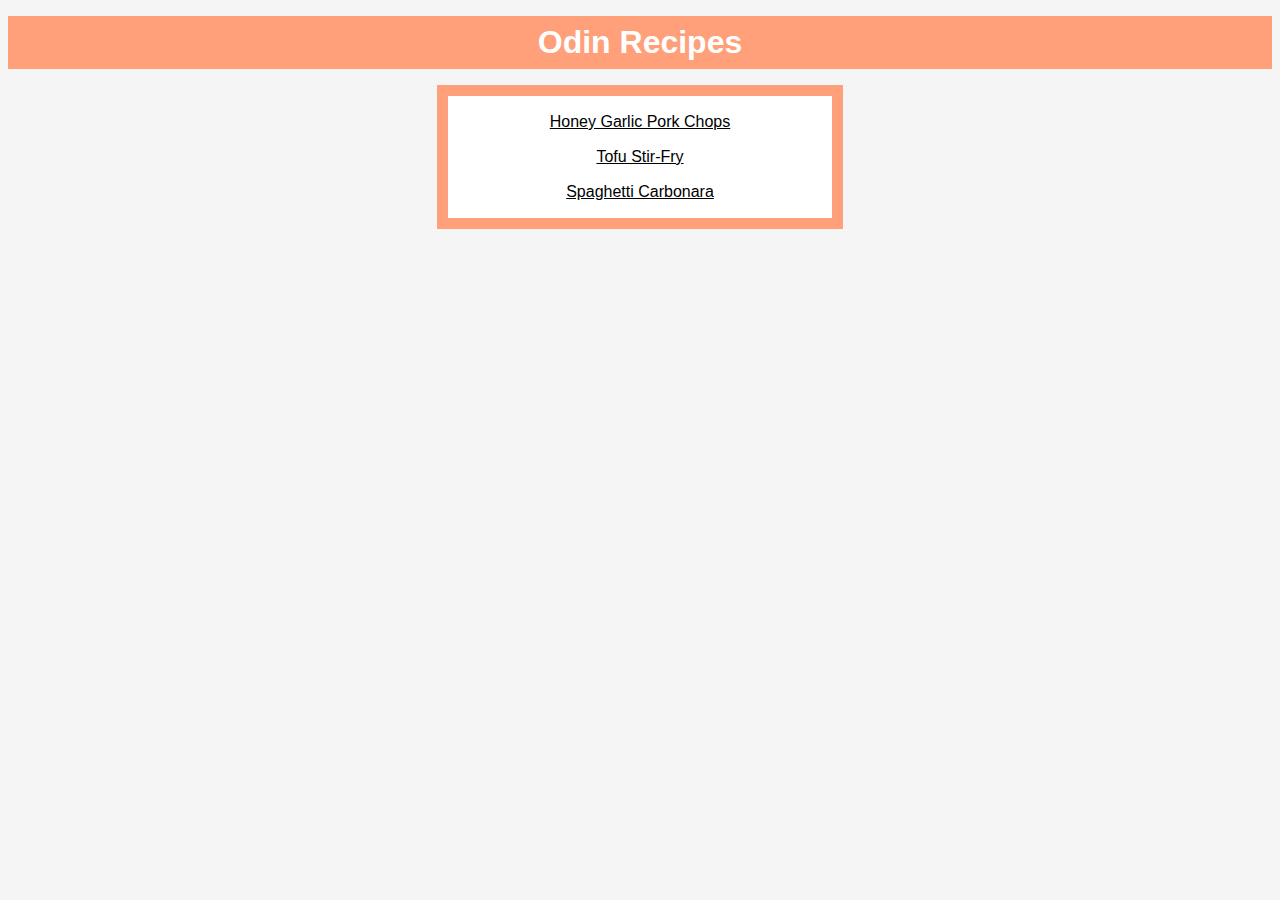
<file: index.html>
<!DOCTYPE html>
<html lang="en">
<head>
    <meta charset="UTF-8">
    <meta name="viewport" content="width=device-width>, initial-scale=1.0">
    <link rel="stylesheet" href="styles.css">
    <title>Favorite Recipes</title>
</head>
<body>
    <h1 id="title">Odin Recipes</h1>
    <div class="list">
        <ul class="links">
            <li><a href="recipes/porkchops.html">Honey Garlic Pork Chops</a></li>
            <li><a href="recipes/stirfry.html">Tofu Stir-Fry</a></li>
            <li><a href="recipes/carbonara.html">Spaghetti Carbonara</a></li>
        </ul>
    </div>
</body>
</html>
</file>
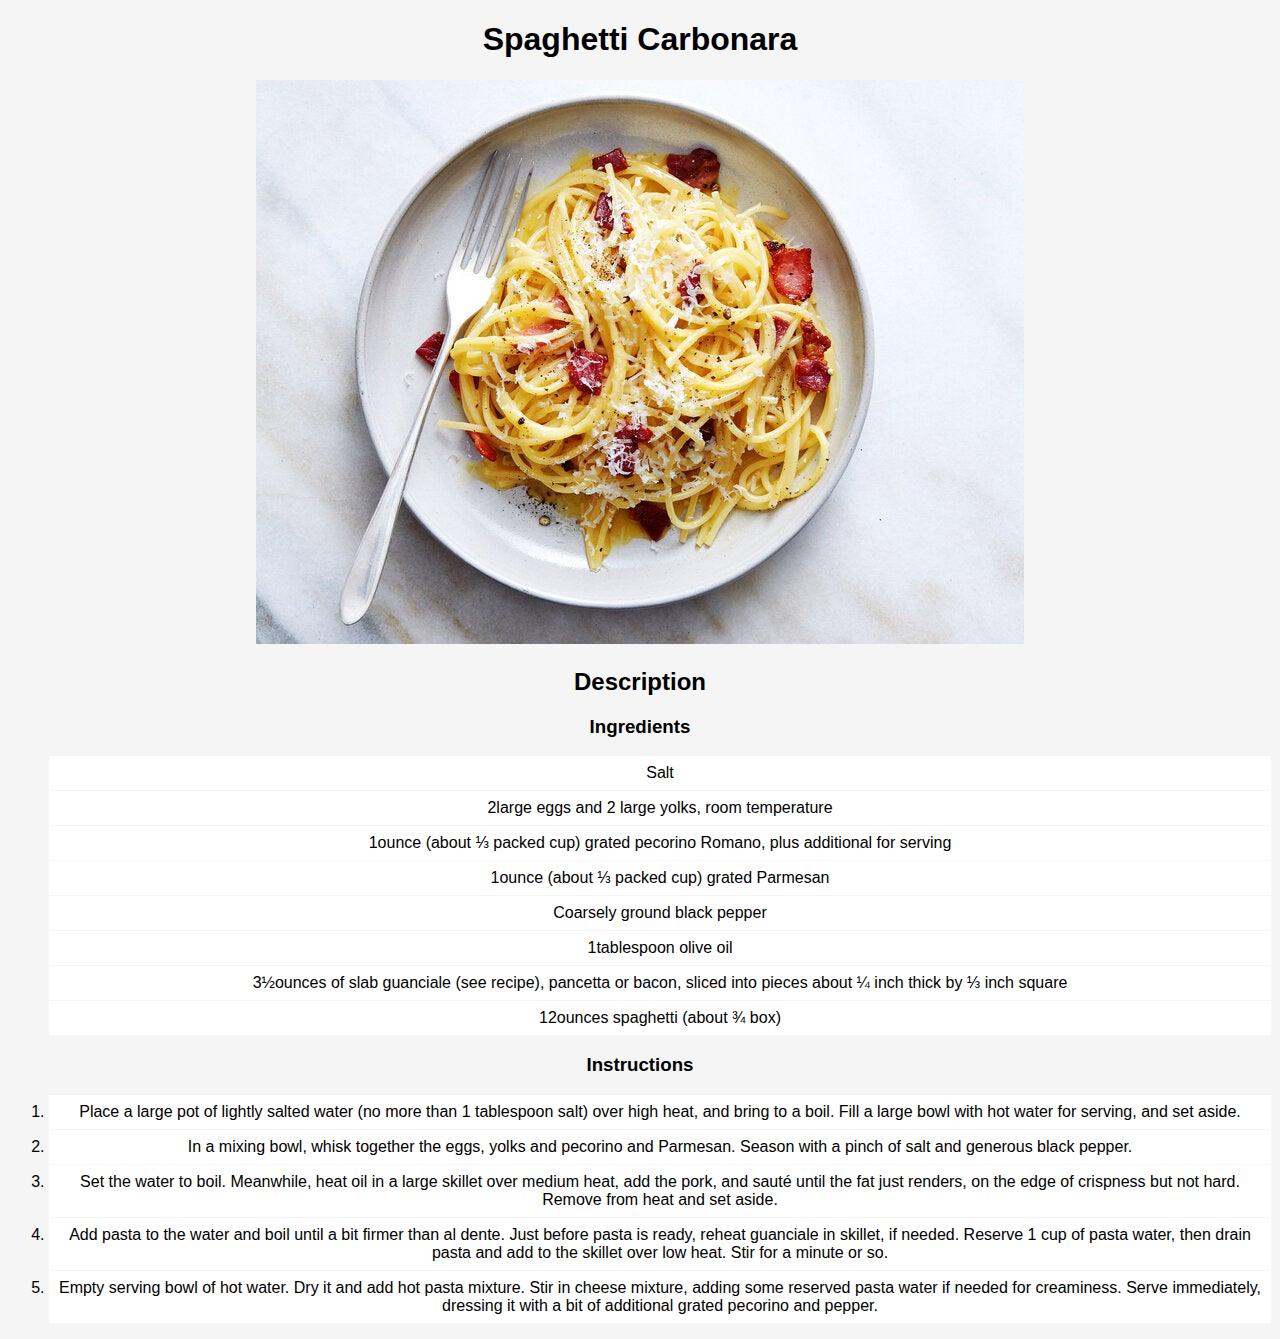
<file: recipes/carbonara.html>
<!DOCTYPE html>
<html lang="en">
<head>
    <meta charset="UTF-8">
    <meta name="viewport" content="width=device-width, initial-scale=1.0">
    <link rel="stylesheet" href="../styles.css">
    <title>Spaghetti Carbonara</title>
</head>
<body class="page3">
    <h1>Spaghetti Carbonara</h1>
    <img src="carbonara.jpg" alt="Plate with Spaghetti Carbonara">
    <h2>Description</h2>
    <h3>Ingredients</h3>
    <ul>
        <li>Salt</li>
        <li>2large eggs and 2 large yolks, room temperature</li>
        <li>1ounce (about ⅓ packed cup) grated pecorino Romano, plus additional for serving</li>
        <li>1ounce (about ⅓ packed cup) grated Parmesan</li>
        <li>Coarsely ground black pepper</li>
        <li>1tablespoon olive oil</li>
        <li>3½ounces of slab guanciale (see recipe), pancetta or bacon, sliced into pieces about ¼ inch thick by ⅓ inch square</li>
        <li>12ounces spaghetti (about ¾ box)</li>
    </ul>
    <h3>Instructions</h3>
    <ol>
        <li>Place a large pot of lightly salted water (no more than 1 tablespoon salt) over high heat, and bring to a boil. Fill a large bowl with hot water for serving, and set aside.</li>
        <li>In a mixing bowl, whisk together the eggs, yolks and pecorino and Parmesan. Season with a pinch of salt and generous black pepper.</li>
        <li>Set the water to boil. Meanwhile, heat oil in a large skillet over medium heat, add the pork, and sauté until the fat just renders, on the edge of crispness but not hard. Remove from heat and set aside.</li>
        <li>Add pasta to the water and boil until a bit firmer than al dente. Just before pasta is ready, reheat guanciale in skillet, if needed. Reserve 1 cup of pasta water, then drain pasta and add to the skillet over low heat. Stir for a minute or so.</li>
        <li>Empty serving bowl of hot water. Dry it and add hot pasta mixture. Stir in cheese mixture, adding some reserved pasta water if needed for creaminess. Serve immediately, dressing it with a bit of additional grated pecorino and pepper.</li>
    </ol>
</body>
</html>
</file>
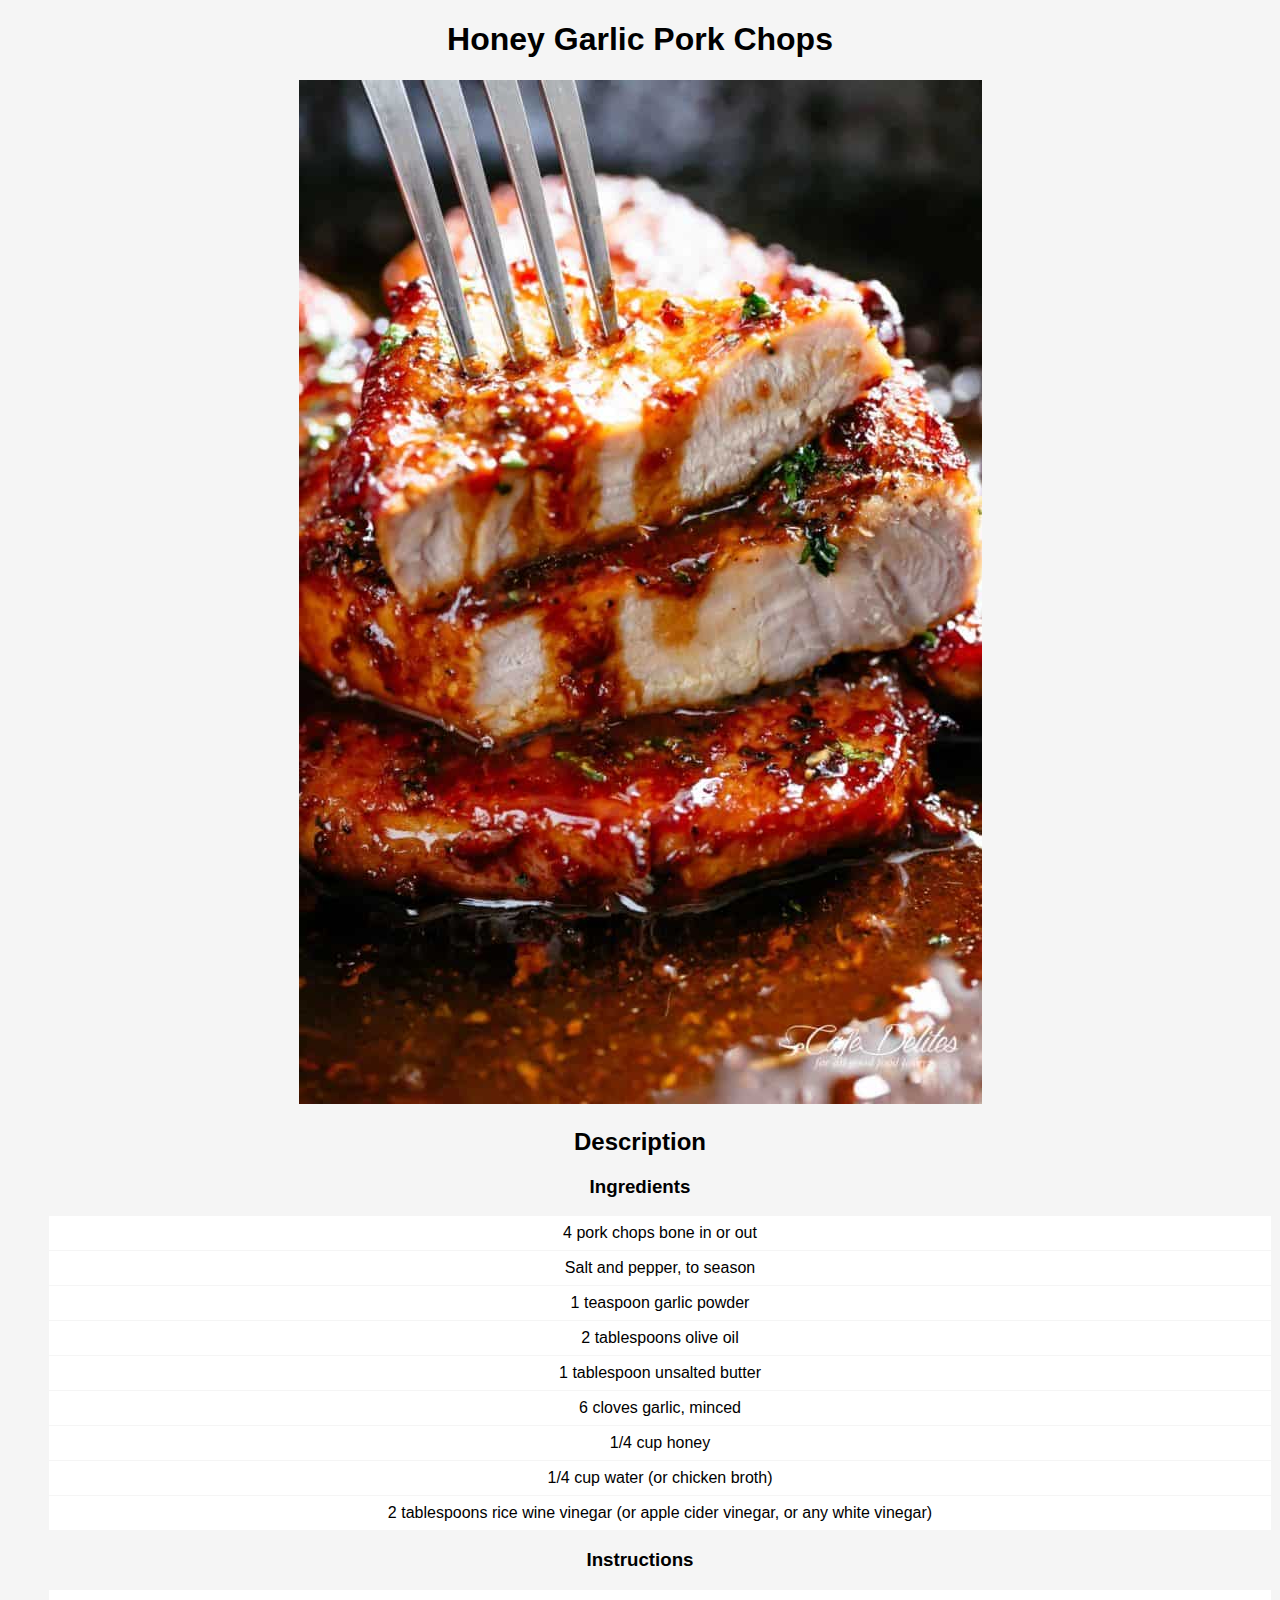
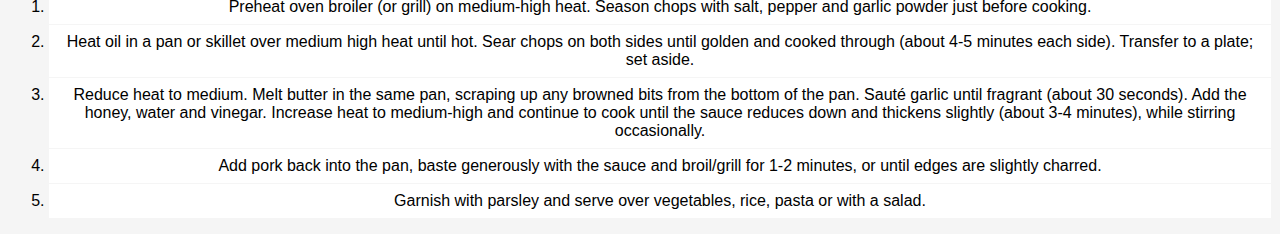
<file: recipes/porkchops.html>
<!DOCTYPE html>
<html lang="en">
<head>
    <meta charset="UTF-8">
    <meta name="viewport" content="width=device-width, initial-scale=1.0">
    <link rel="stylesheet" href="../styles.css">
    <title>Pork chops</title>
</head>
<body class="page1">
    <h1>Honey Garlic Pork Chops</h1>
    <img src="porkchops.jpg" alt="Honey Garlic Pork Chops">
    <h2>Description</h2>
    <h3>Ingredients</h3>
    <ul>
        <li>4 pork chops bone in or out</li>
        <li>Salt and pepper, to season</li>
        <li>1 teaspoon garlic powder</li>
        <li>2 tablespoons olive oil</li>
        <li>1 tablespoon unsalted butter</li>
        <li>6 cloves garlic, minced</li>
        <li>1/4 cup honey</li>
        <li>1/4 cup water (or chicken broth)</li>
        <li>2 tablespoons rice wine vinegar (or apple cider vinegar, or any white vinegar)</li>
    </ul>
    <h3>Instructions</h3>
    <ol>
        <li>Preheat oven broiler (or grill) on medium-high heat. Season chops with salt, pepper and garlic powder just before cooking.
        </li>
        <li>Heat oil in a pan or skillet over medium high heat until hot. Sear chops on both sides until golden and cooked through (about 4-5 minutes each side). Transfer to a plate; set aside.</li>
        <li>Reduce heat to medium. Melt butter in the same pan, scraping up any browned bits from the bottom of the pan. Sauté garlic until fragrant (about 30 seconds). Add the honey, water and vinegar. Increase heat to medium-high and continue to cook until the sauce reduces down and thickens slightly (about 3-4 minutes), while stirring occasionally.</li>
        <li>Add pork back into the pan, baste generously with the sauce and broil/grill for 1-2 minutes, or until edges are slightly charred.</li>
        <li>Garnish with parsley and serve over vegetables, rice, pasta or with a salad.</li>
    </ol>
</body>
</html>
</file>
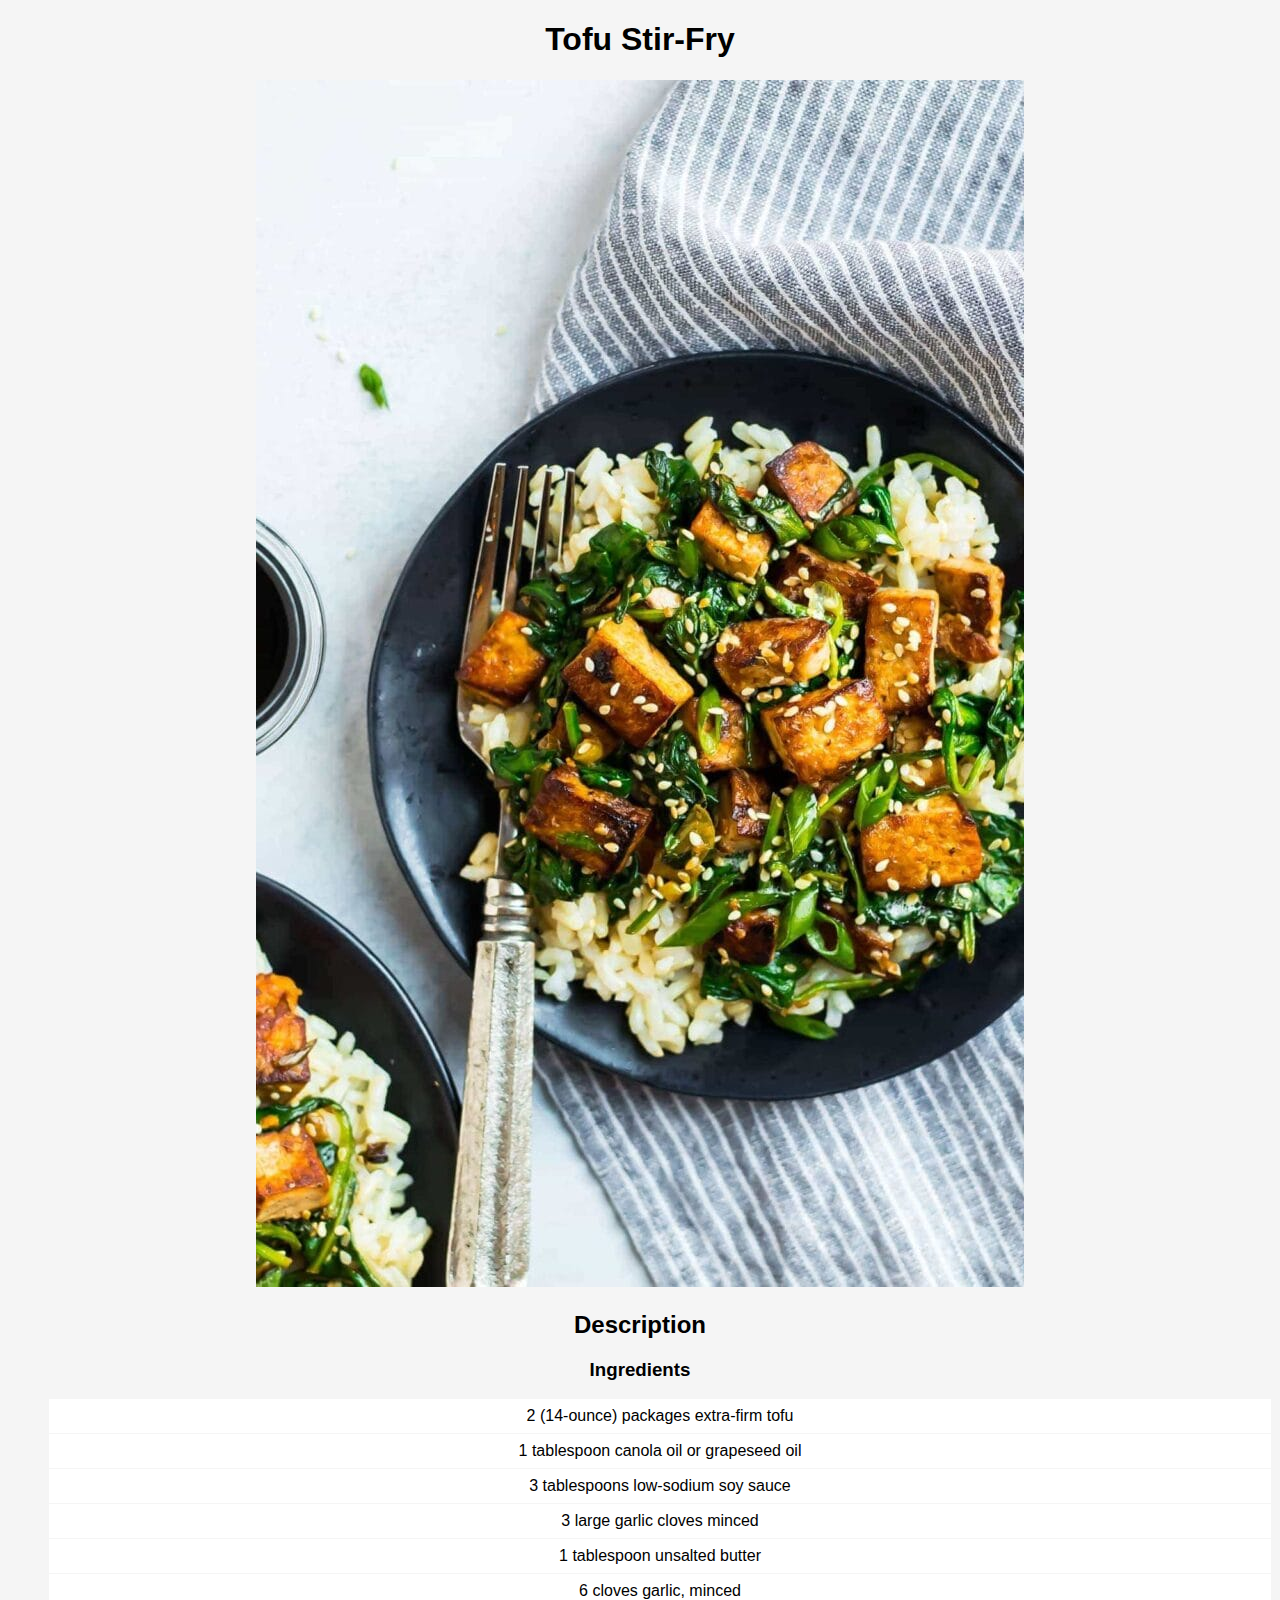
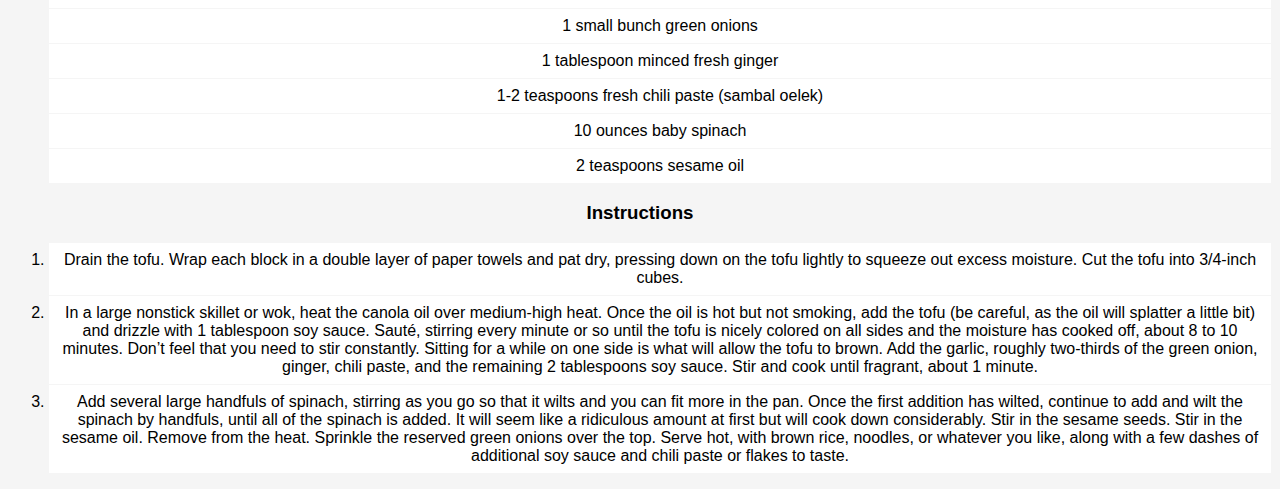
<file: recipes/stirfry.html>
<!DOCTYPE html>
<html lang="en">
<head>
    <meta charset="UTF-8">
    <meta name="viewport" content="width=device-width, initial-scale=1.0">
    <link rel="stylesheet" href="../styles.css">
    <title>Tofu Stir-Fry</title>
</head>
<body class="page2">
    <h1>Tofu Stir-Fry</h1>
    <img src="stirfry.jpg" alt="Plate of Tofu Stir-Fry"">
    <h2>Description</h2>
    <h3>Ingredients</h3>
    <ul>
        <li>2 (14-ounce) packages extra-firm tofu</li>
        <li>1 tablespoon canola oil or grapeseed oil</li>
        <li>3 tablespoons low-sodium soy sauce</li>
        <li>3 large garlic cloves minced </li>
        <li>1 tablespoon unsalted butter</li>
        <li>6 cloves garlic, minced</li>
        <li>1 small bunch green onions</li>
        <li>1 tablespoon minced fresh ginger</li>
        <li>1-2 teaspoons fresh chili paste (sambal oelek)</li>
        <li>10 ounces baby spinach</li>
        <li>2 teaspoons sesame oil</li>
    </ul>
    <h3>Instructions</h3>
    <ol>
        <li>Drain the tofu. Wrap each block in a double layer of paper towels and pat dry, pressing down on the tofu lightly to squeeze out excess moisture. Cut the tofu into 3/4-inch cubes.</li>
        <li>In a large nonstick skillet or wok, heat the canola oil over medium-high heat. Once the oil is hot but not smoking, add the tofu (be careful, as the oil will splatter a little bit) and drizzle with 1 tablespoon soy sauce. Sauté, stirring every minute or so until the tofu is nicely colored on all sides and the moisture has cooked off, about 8 to 10 minutes. Don’t feel that you need to stir constantly. Sitting for a while on one side is what will allow the tofu to brown. Add the garlic, roughly two-thirds of the green onion, ginger, chili paste, and the remaining 2 tablespoons soy sauce. Stir and cook until fragrant, about 1 minute.</li>
        <li>Add several large handfuls of spinach, stirring as you go so that it wilts and you can fit more in the pan. Once the first addition has wilted, continue to add and wilt the spinach by handfuls, until all of the spinach is added. It will seem like a ridiculous amount at first but will cook down considerably. Stir in the sesame seeds. Stir in the sesame oil. Remove from the heat. Sprinkle the reserved green onions over the top. Serve hot, with brown rice, noodles, or whatever you like, along with a few dashes of additional soy sauce and chili paste or flakes to taste.</li>
    </ol>
</body>
</html>
</file>
<file: styles.css>
* {
    font-family: Arial, "Times New Roman", sans-serif;
    color: black;
    background-color: whitesmoke
}

.list {
    background: lightsalmon;
    width: 400px;
    margin: 16px auto;
    padding: 3px;
}

.links {
    background: white;
    padding: 8px;
    margin: 8px;
}

ul {
    list-style: none;
}

li,
a {
    background: white;
    padding: 8px;
    text-align: center;
    margin: 1px;
}

#title,
.page1,
.page2,
.page3 {
    text-align: center;
}

#title {
    background-color: lightsalmon;
    padding: 8px;
    color: white;
    margin-bottom: 16px;
    margin-top: 16px;
}
</file>
